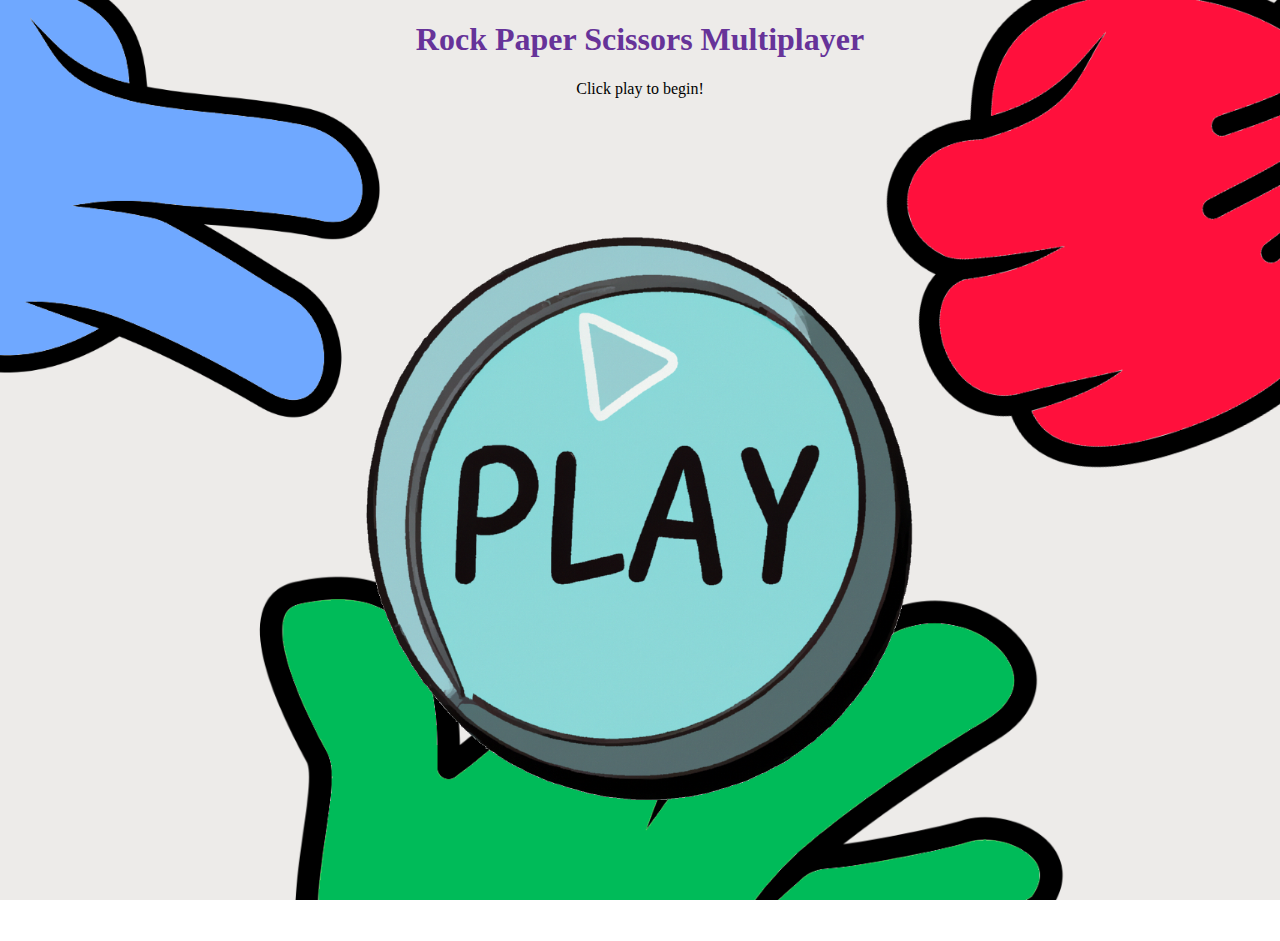
<file: index.html>
<!DOCTYPE html>
<html lang="en">
    <head>
        <meta charset="utf-8" />
        <meta name="viewport" content="width=device-width,initial-scale=1" />

        <link rel="stylesheet" href="styles.css">

        <title>RPS</title>

        <link rel="icon" type="image/png" href="favicon.png" />
        <link rel="stylesheet" href="https://pyscript.net/latest/pyscript.css" />
        <script defer src="https://pyscript.net/latest/pyscript.js"></script>

        <h1> Rock Paper Scissors Multiplayer </h1>
    </head>

    <body>

        Click play to begin! <br>

        <!-- play button / redirect to play.html -->
        <div class="play" onclick="window.location.href='play.html'"></div>
        

    </body>
</html>
</file>
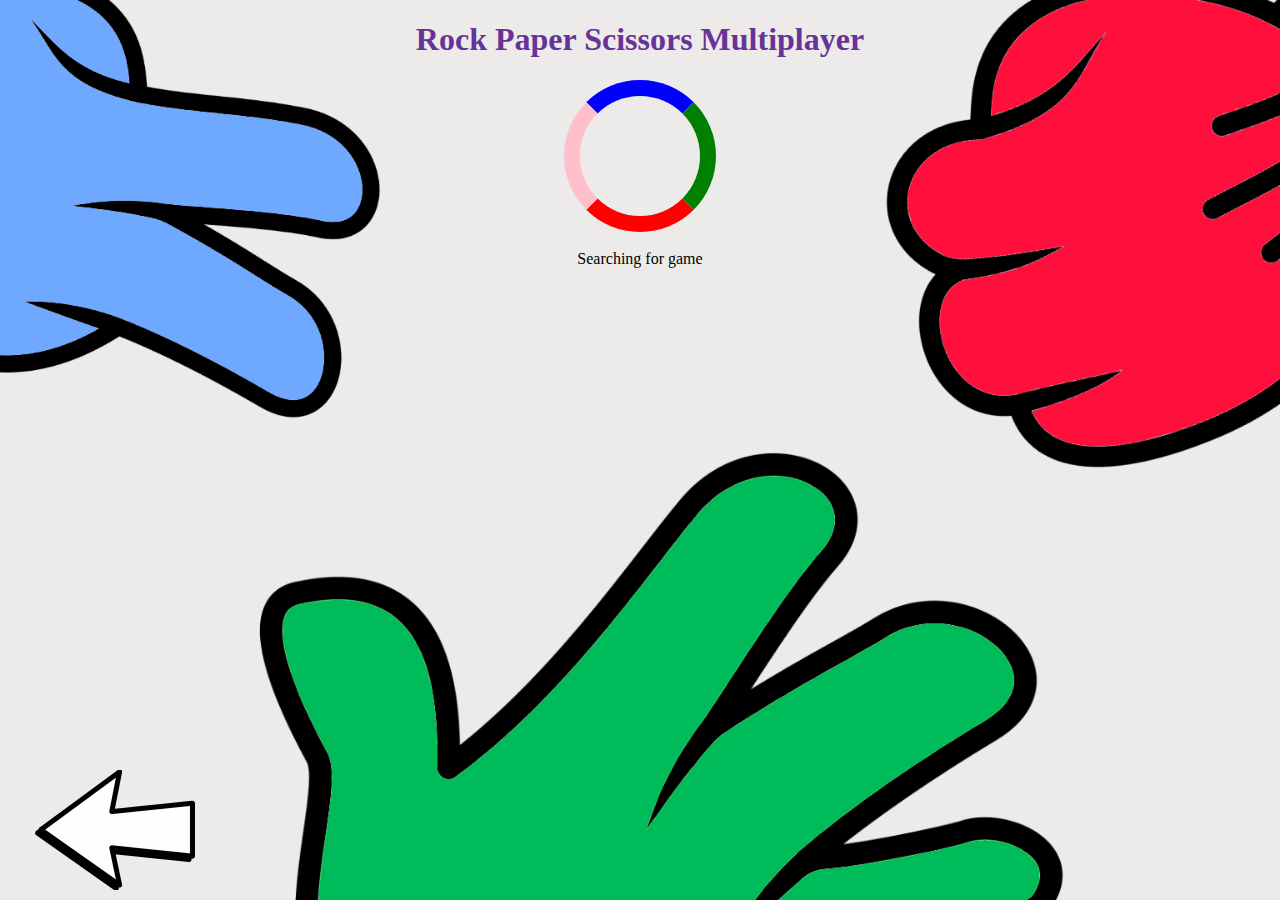
<file: play.html>
<!DOCTYPE html>
<html lang="en">
    <head>
        <meta charset="utf-8" />
        <meta name="viewport" content="width=device-width,initial-scale=1" />

        <link rel="stylesheet" href="styles.css">

        <title>RPS</title>

        <link rel="icon" type="image/png" href="favicon.png" />
        <link rel="stylesheet" href="https://pyscript.net/latest/pyscript.css" />
        <script defer src="https://pyscript.net/latest/pyscript.js"></script>

        <h1> Rock Paper Scissors Multiplayer </h1>
    </head>

    <body>
        <!-- loading screen thing -->
        <div class="loader" >  </div>

        <br>
        Searching for game

        <!-- back arrow here -->
        <img id="back" 
            width="230" height="140" 
            src="images/back-arrow.png" 
            hover="url(images/back-arrow-hover.png") 
            onclick="window.location.href='index.html'"
        />

        
        
    </body>

</html>
</file>
<file: styles.css>
h1 {
    size: 40;
    text-align: center;
    display: block;
    color: rebeccapurple;
  }

body {
    size: 24;
    font: Arial, sans-serif;
    text-align: center;
    display: block;
    /* background-image: url("images/rpsback.png"); */
    /* background-color: #edebe9; */
    background: url(images/rpsback.png) no-repeat center center fixed; 
    -webkit-background-size: cover;
    -moz-background-size: cover;
    -o-background-size: cover;
    background-size: cover;
}

.play {
    width: 835px;
    height: 835px;
    scale: .75;
    position: relative;
    display: block;
    margin-top: auto;
    margin-left: auto;
    margin-right: auto;
    background: url("images/play.png") no-repeat;
}

.play:hover {
    background: url("images/play-hover.png") no-repeat;
    cursor: pointer;
}

#back {
    position: fixed;
    width:230 ;
    height:140 ;
    bottom: 0;
    left: 0;
}

img:hover {
    cursor:pointer;

}

.loader {
    border-top: 16px solid blue;
    border-right: 16px solid green;
    border-bottom: 16px solid red;
    border-left: 16px solid pink;
    border-radius: 50%;
    width: 120px;
    height: 120px;
    animation: spin 2s linear infinite;
    display: block;
    margin: auto;
}
@keyframes spin {
    0% { transform: rotate(0deg); }
    100% { transform: rotate(360deg); }
  }
</file>
